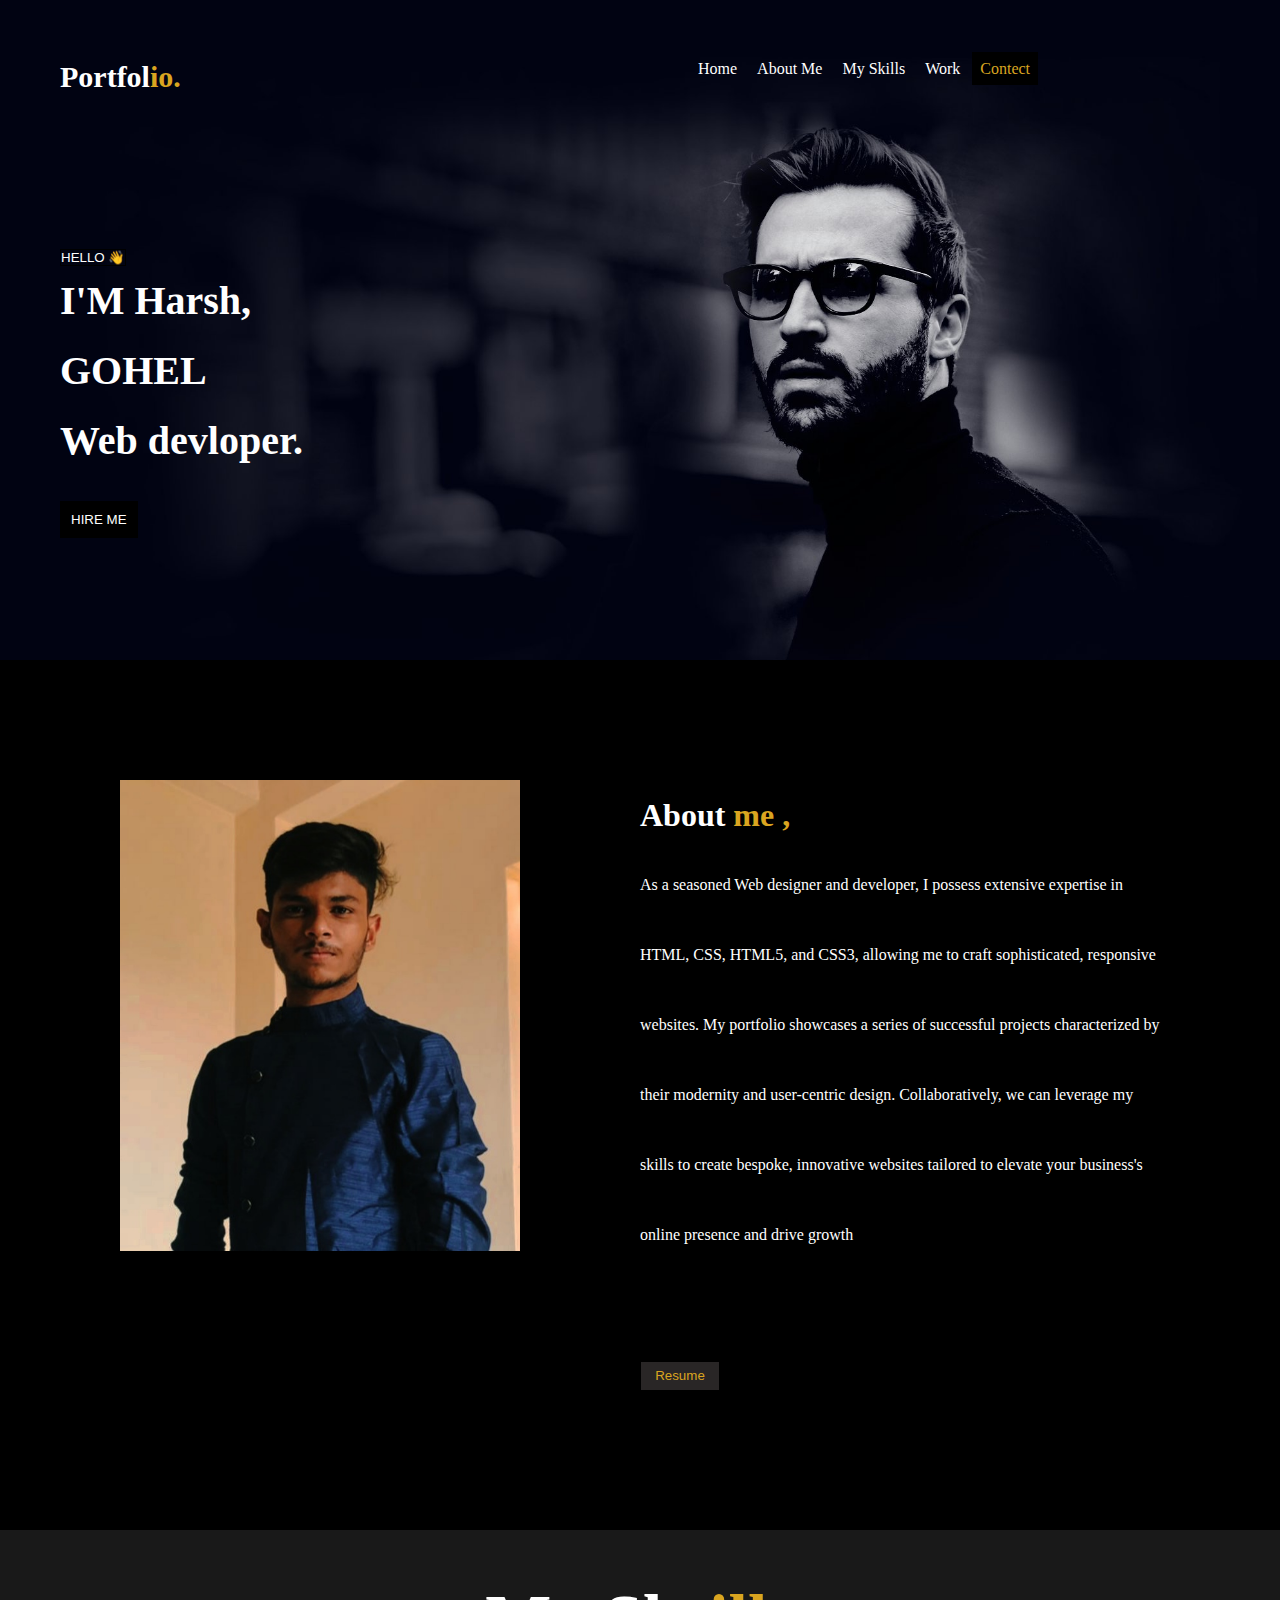
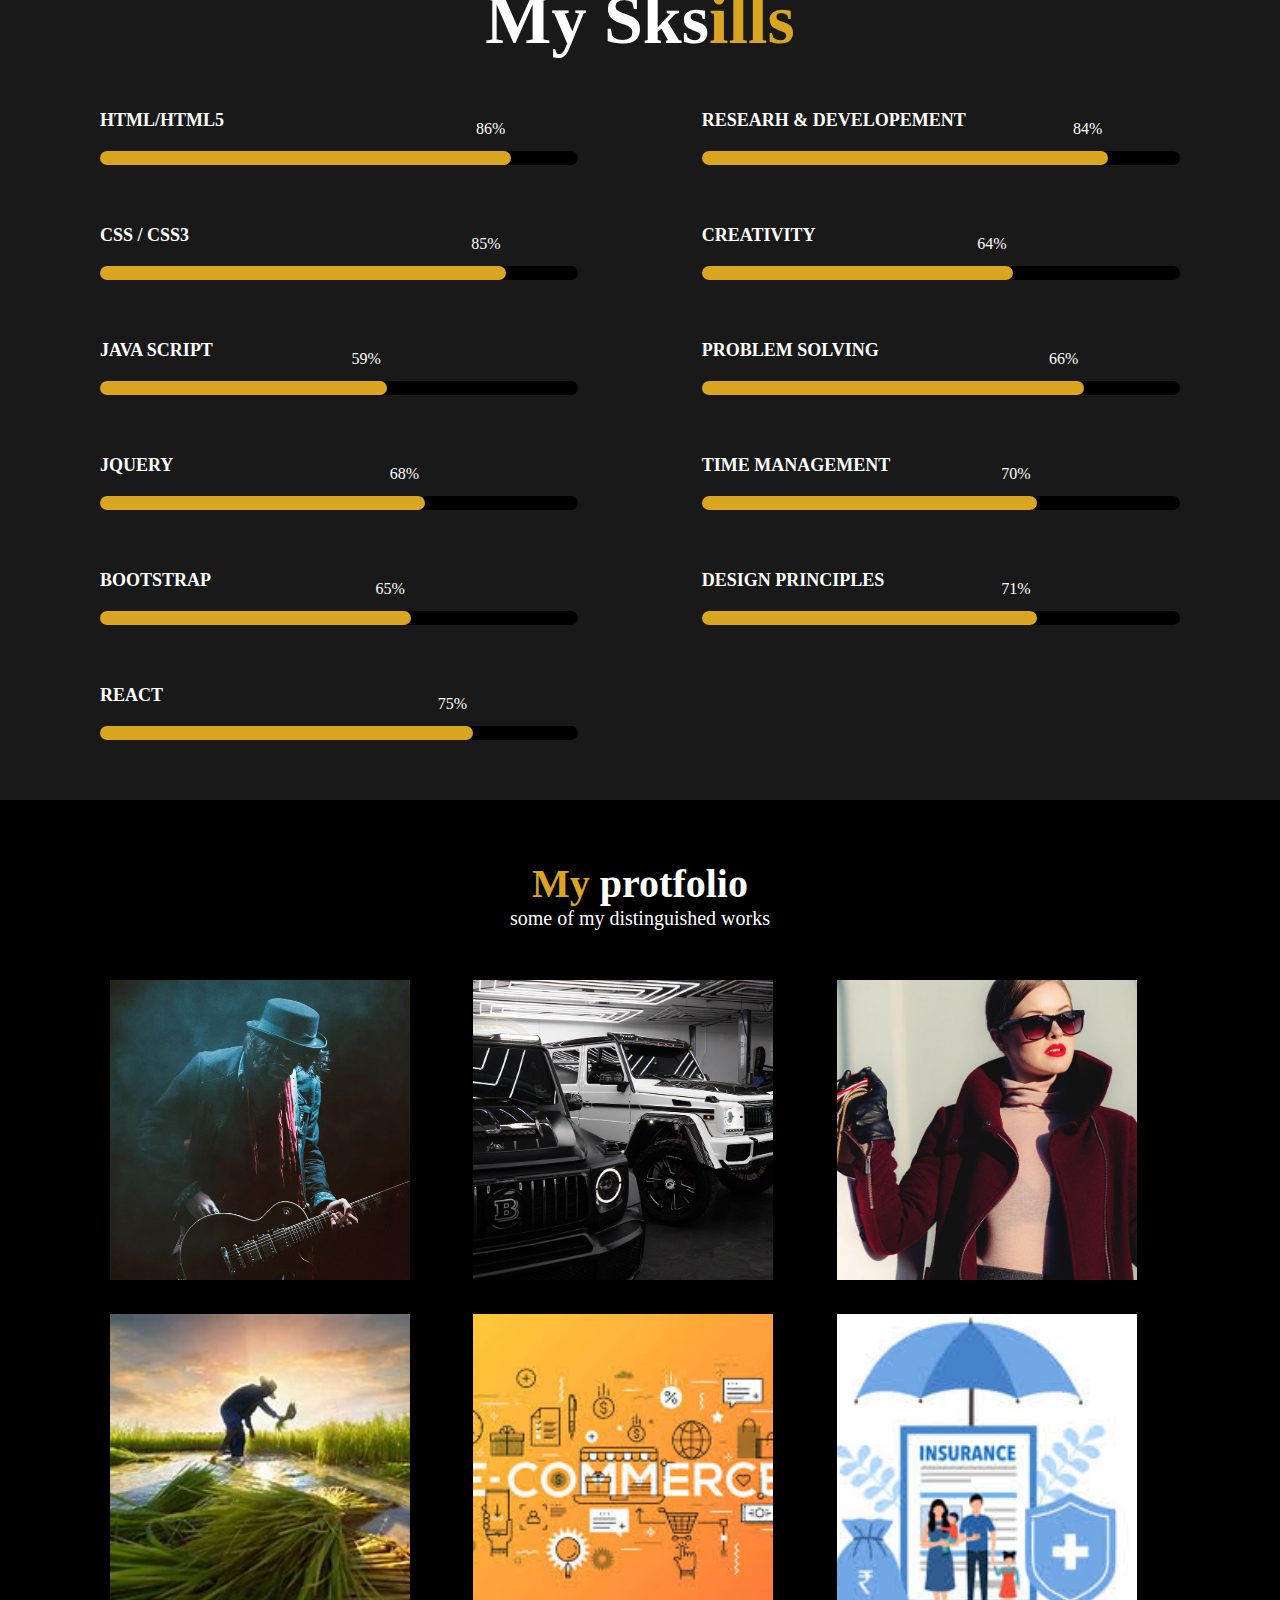
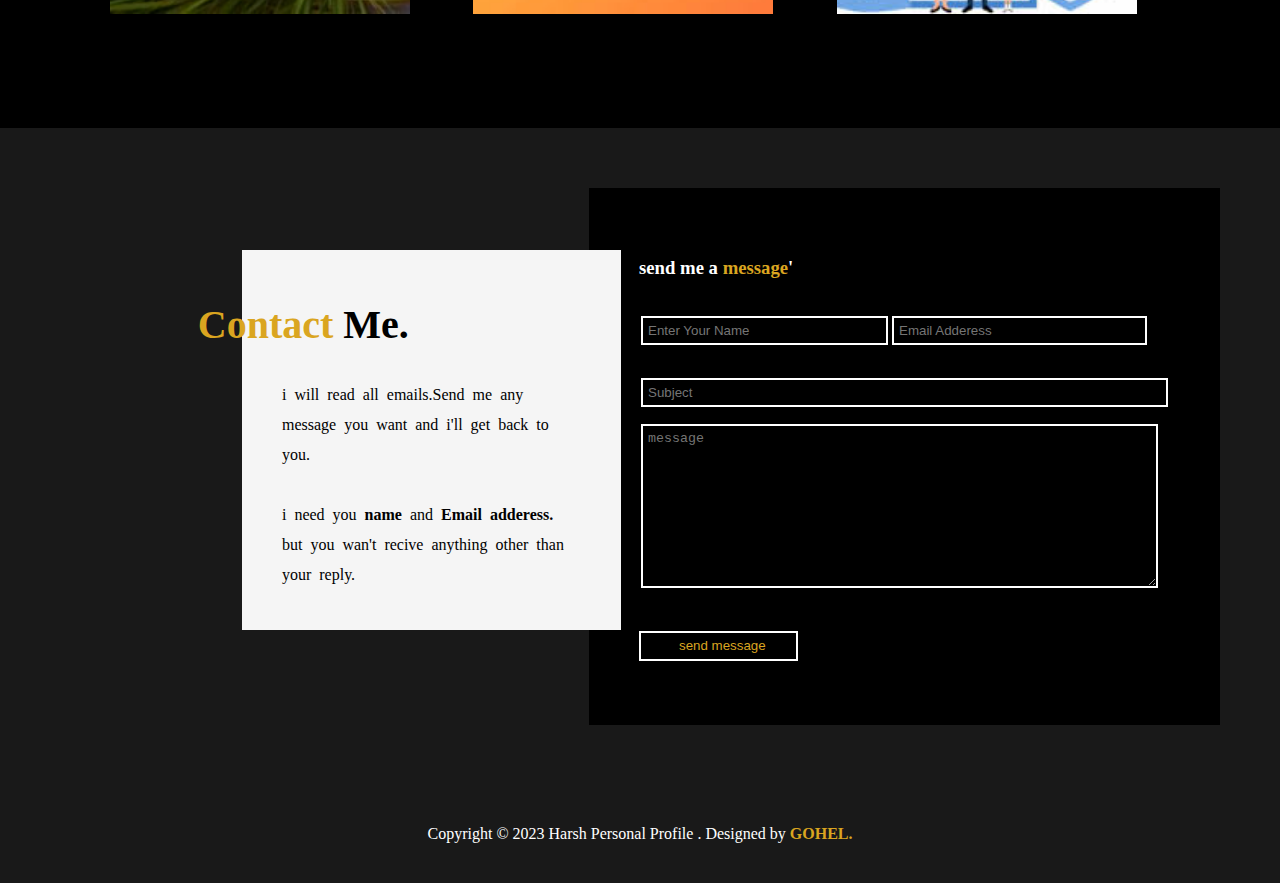
<file: home.html>
<!DOCTYPE html>
<html lang="en">

<head>
    <meta charset="UTF-8">
    <meta name="viewport" content="width=device-width, initial-scale=1.0">
    <title>My portfolio</title>

    
    <!-- Google font  -->
  
    <link rel="preconnect" href="https://fonts.googleapis.com">
    <link rel="preconnect" href="https://fonts.gstatic.com" crossorigin>
    <link href="https://fonts.googleapis.com/css2?family=Inria+Sans:ital,wght@0,300;0,400;0,700;1,300;1,400;1,700&family=Noto+Sans+Gunjala+Gondi:wght@400..700&family=Roboto+Mono:ital,wght@0,100..700;1,100..700&display=swap" rel="stylesheet">


    <link rel="stylesheet" href="css/style.css">
    <link rel="stylesheet" href="css/media.css">
</head>


<body>

    <!-- starting my home list ...  -->


    <div class="home">

        <div class="navbar">

            <div class="navbar-tex">

                <h3>Portfol<span class="color">io.</span></h3>

            </div>

            <ul class="list">
                <li><a href="#home">home</a></li>
                <li><a href="#about">about me </a></li>
                <li><a href="#skills">my skills</a></li>
                <li><a href="#project">Work</a></li>
                <li class="fix"><a href="#footer">contect </a></li>
            </ul>

            <div class="detalis-tex">


                <p><button>HELLO &#128075;</button></p>
                <h1> I'M Harsh,</h1>
                <h1>GOHEL</h1>
                <h1>Web devloper. </h1>
                <span class="button-hover"><button > <a href="#footer">HIRE ME</a></button> </span> &nbsp; </span>
            </div>
        </div>
    </div>


     <!-- starting my about part ...  -->
    <div class="about" id="about">
        <div class="about-img">
            <img src="imges/IMG_20230930_232739.jpg" alt="">
        </div>
        <div class="about-tex">

            <h1>About <b class="color">me ,</b></h1>
           <div>
            <p>As a seasoned Web designer and developer, I possess extensive expertise in HTML, CSS, HTML5, and CSS3, allowing me to craft sophisticated, responsive websites. My portfolio showcases a series of successful projects characterized by their modernity and user-centric design. Collaboratively, we can leverage my skills to create bespoke, innovative websites tailored to elevate your business's online presence and drive growth</p>
           </div>
            <br>
            <a href="../my-portfolio/Resume.pdf"><button>  Resume</button></a>

        </div>
    </div>


    <!-- starting my skilll part ....  -->

    <div class="skills" id="skills">
        <h2>My Sks<b class="color">ills</b></h2>

        <div class="skill">
            <div class="skill-name">HTML/HTML5</div>
            <div class="skill-bar">
                <div class="skill-per" per="86%" style="max-width:86%"></div>
            </div>
        </div>

        <div class="skill">
            <div class="skill-name">RESEARH & DEVELOPEMENT</div>
            <div class="skill-bar">
                <div class="skill-per" per="84%" style="max-width:85%"></div>
            </div>
        </div>

        <div class="skill">
            <div class="skill-name">CSS / CSS3</script></div>
            <div class="skill-bar">
                <div class="skill-per" per="85%" style="max-width:85%"></div>
            </div>
        </div>

        <div class="skill">
            <div class="skill-name">CREATIVITY
            </div>
            <div class="skill-bar">
                <div class="skill-per" per="64%" style="max-width:65%"></div>
            </div>
        </div>

        <div class="skill">
            <div class="skill-name">java script</script></div>
            <div class="skill-bar">
                <div class="skill-per" per="59%" style="max-width:60%"></div>
            </div>
        </div>

        <div class="skill">
            <div class="skill-name">PROBLEM SOLVING
            </div>
            <div class="skill-bar">
                <div class="skill-per" per="66%" style="max-width:80%"></div>
            </div>
        </div>

        <div class="skill">
            <div class="skill-name">JQUERY</div>
            <div class="skill-bar">
                <div class="skill-per" per="68%" style="max-width:68%"></div>
            </div>
        </div>

        <div class="skill">
            <div class="skill-name">Time Management</div>
            <div class="skill-bar">
                <div class="skill-per" per="70%" style="max-width:70%"></div>
            </div>
        </div>

        <div class="skill">
            <div class="skill-name">BOOTSTRAP</div>
            <div class="skill-bar">
                <div class="skill-per" per="65%" style="max-width:65%"></div>
            </div>
        </div>

        

        <div class="skill">
            <div class="skill-name">
                DESIGN PRINCIPLES</div>
            <div class="skill-bar">
                <div class="skill-per" per="71%" style="max-width:70%"></div>
            </div>
        </div>


         <div class="skill">
            <div class="skill-name">REACT</div>
            <div class="skill-bar">
                <div class="skill-per" per="75%" style="max-width:78%"></div>
            </div>
        </div>
            
    </div>


    <!-- starting my all  project part ...  -->
    <div class="project" id="project">
        <div class="protfolio-text">
            <h1><b class="color">My</b> protfolio</h1>
            <p>some of my distinguished works</p>
        </div>

        <div class="portfolio">

            <div class="project-skils">
                
                <a href="flex-project/home.html" target="_blank">
                <img src="imges/featured-guitarman.jpg.webp" alt="">
                <div class="project-hover">Grid-project</div>   </a>
        
            </div>

            <div class="project-skils">
                <a href="gird-project/home.html" target="_blank">
                <img src="imges/Main-home-vehicle-list-img-01.jpg" alt="">
                <div class="project-hover">Flex project</div></a>
            </div>


            <div class="project-skils">
                <a href="02felx-project/index.html" target="_blank">
                <img src="imges/banner1.jpg" alt="">
                <div class="project-hover">Web Residence</div>       </a>    
             </div>


             <div class="project-skils ">
                <a href="Agericulture/index.html" target="_blank">
                <img src="imges/agriculture.jpeg" alt="">
                <div class="project-hover">Agericulture</div>  </a>    
             </div>

             <div class="project-skils ">
                <a href="http://localhost:3000/" target="_blank">
                <img src="imges/E-Coomarce.jpeg" alt="">
                <div class="project-hover">E-Coomarce</div>  </a>    
             </div>

             <div class="project-skils ">
                <a href="http://localhost:3001/home" target="_blank">
                <img src="imges/insurance.jpeg" alt="">
                <div class="project-hover">Myra Finserve</div>  </a>    
             </div>
            

        </div>
    </div>


    <!-- starting  my footer part ...  -->
    <div class="footer" id="footer">

        <div class="footer-input">
           <div>
            <form action="post">
                <table >
                    <h3>send me a <b class="color">message</b>'</h3>
                    <tr>
                        <td colspan="2" class="harsh">
                            <input type="text" placeholder="Enter Your Name " size="27px">
                            <input type="email" placeholder="Email Adderess" size="28px">
                        </td>
                    </tr>

                    <tr>
                        <td>
                            <input type="text" placeholder="Subject" size="62px">
                        </td>
                    </tr>

                    <tr>
                        <td>
                            <textarea name="text" id="" cols="61" rows="10" placeholder="message"></textarea>
                        </td>
                    </tr>
                </table>
                <button class="fa fa-paper-plane-o" aria-hidden="true"> &nbsp; send message</button>
            </form>
            <h1 class="h1">
                <b class="color">Contact</b> Me.
            </h1>
           </div>
            <div class="footer-tex">
                <p>i will read all emails.Send me any message you want and i'll get back to you.</p> <br>
                <p>i need you <b>name</b> and <b>Email adderess.</b> but you wan't recive anything other than your
                    reply.
                </p>
            </div>
        </div>

    </div>

    
    <div class="copy-right">
        <p>Copyright © 2023 Harsh Personal Profile . Designed by <b class="color">GOHEL.</b></p>
    </div>

</body>

</html>
</file>
<file: css/style.css>
/* google font  */

.inria-sans-light {
    font-family: "Inria Sans", sans-serif;
    font-weight: 300;
    font-style: normal;
  }
  
  .inria-sans-regular {
    font-family: "Inria Sans", sans-serif;
    font-weight: 400;
    font-style: normal;
  }
  
  .inria-sans-bold {
    font-family: "Inria Sans", sans-serif;
    font-weight: 700;
    font-style: normal;
  }
  
  .inria-sans-light-italic {
    font-family: "Inria Sans", sans-serif;
    font-weight: 300;
    font-style: italic;
  }
  
  .inria-sans-regular-italic {
    font-family: "Inria Sans", sans-serif;
    font-weight: 400;
    font-style: italic;
  }
  
  .inria-sans-bold-italic {
    font-family: "Inria Sans", sans-serif;
    font-weight: 700;
    font-style: italic;
  }
  

  /* google font end  */

* {
    padding: 0%;
    margin: 0%;
    box-sizing: border-box;
    /* border: 1px solid white; */
    color: white;
    scroll-behavior: smooth;
}

li {
    display: inline;
    text-transform: capitalize;
}

a {
    text-decoration: none;
    /* color: white; */
}

h2 {
    width: 100%;
    font-size: 70px;
}


.home {
    background: url(../imges/bg-hero.jpg);
    background-repeat: no-repeat;
    background-size: cover;
    /* background-size: 100% 100%; */
    /* background: black; */
    padding: 60px;
}

.navbar {
    display: grid;
    grid-template-columns: 2fr 2fr;
    text-align: left;
    gap: 100px;
    height: 540px;
    /* position: fixed; */
}

.navbar-tex h3 {
    font-size: 30px;
}

.color{
    color: goldenrod;
}

.list li a {
    padding: 8px;
    font-size: 16px;
}

.list li a:hover {
    color: goldenrod;
    background: black;
}

.fix a {
    background: black;
    color: goldenrod;
}

.detalis-tex h1,
.detalis-tex span {
    line-height: 70px;
    font-size: 40px;
    /* margin-left: 30px; */
}

.detalis-tex button {
    text-align: center;
    background: transparent;
    border: 1px solid black;
    /* margin-left: 30px; */

}

.button-hover button {
    padding: 10px;
    background: black;
    color: goldenrod;
    transition: 1s;
}
.space{
    border: 1px solid white;
    /* height: 50%; */
    /* padding: 20px; */
    /* overflow: hidden; */
}
.button-hover button:hover
{
    border: 1px solid goldenrod;
    transform:skew(10deg)
}
.detalis-tex .fa
{
    font-size: 20px;
    color: gold;
    padding-left: 20px;
    text-align: center;
    transition: 1s;
}
.detalis-tex .fa:hover
{
    transform: scale(1.2);
}



.about {
    display: flex;
    /* padding: 0px; */
    justify-content: center;
    background: black;
    padding: 120px;


}

.about-img,
.about-tex {
    width: 50%;
}

.about-img img {
    width: 400px;
    text-align: center;
}

.about-tex {
    text-align: left;
    line-height: 70px;
}

.about-tex button {
    width: 80px;
    height: 30px;
    color: goldenrod;
    border: 1px solid black;
    background-color: rgb(41, 38, 38);
    transition: 1s;
}
.about-tex button:hover
{
    transform: scale(1.1);
    width: 80px;
    border: 1px solid white;
}

.skills {
    background-color: #191919;
    width: 100%;
    padding: 0 20px;
    display: flex;
    justify-content: space-between;
    flex-wrap: wrap;
    padding: 50px;
    gap: 20px;
}

.skill {
    width: 49%;
    padding: 10px 50px;
}

.skills h2 {
    text-align: center;
}

.skill-name {
    font-size: 18px;
    font-weight: 700;
    text-transform: uppercase;
    margin: 20px 0;
}

.skill-bar {
    height: 14px;
    background: black;
    border-radius: 10px;
}

.skill-per {
    height: 14px;
    background: goldenrod;
    border-radius: 10px;
    position: relative;
    animation: fillbars 2.5s 1;
}

.skill-per::before {
    content: attr(per);
    position: absolute;
    padding: 4px 6px;
    background: transparent;
    border-radius: 10px;
    top: -35px;
    right: 0;
}

.skill-per::after {
    content: "";
    position: absolute;
    width: 10px;
    height: 10px;
    background: transparent;
    top: -20px;
    right: 0;
    border-radius: 2px;
}

@keyframes fillbars {
    from {
        width: 0;
    }

    to {
        width: 100%;
    }
}

.project {
    padding: 60px;
    background: black;
}

.protfolio-text {
    text-align: center;
    font-size: 20px;
}

.portfolio {
    display: grid;
    grid-template-columns: 1fr 1fr 1fr;
    padding: 50px;
    gap: 30px;
}

.project-skils img {
    width: 300px;
    height: 300px;
    object-fit: cover;
}
.project-skils{
    position: relative;
}

.project-skils2{
    position: relative;
}
.project-hover
{
    position: absolute;
    top: 0px;
    left: 0px;
    width: 300px;
    height: 300px;
    background: transparent;
    border: 1px solid black;
    opacity: 0;
    transition: 0.9s;
}
.project-hover:hover
{
    transform: scale(0.7);
    background: white;
    opacity: 1;

}
.project-hover{
    font-size: 30px;
    color: goldenrod;
     text-align: center;
    line-height: 300px;
}
.footer {
    padding: 60px;
    background:#191919;
    display: flex;
    justify-content: end;
}

.footer-tex {
    width: 60%;
    /* height: 330px; */
    background: whitesmoke;
    position: absolute;
    top: 47%;
    left: -55%;
    transform: translateY(-50%);
    line-height: 30px;
    padding: 40px;
    word-spacing: 4px;
    padding-top: 130px;
    z-index: 1;
}

.footer-tex p,
.h1, b {
    color: black;
}

.h1 {
    position: absolute;
    top: 20%;
    left: -62%;
    z-index: 4;
    font-size: 40px;
}

.footer-input {

    background: black;
    line-height: 60px;
    padding: 50px;
    position: relative;
}

.footer-input input,
textarea {
    border: 2px solid white;
    padding: 5px;
    /* text-decoration: none; */
    background: transparent;
}

.footer-input button {
    width: 30%;
    color: goldenrod;
    background: transparent;
    height: 30px;
    border: 2px solid white;
    transition: 1s;
}
.footer-input button:hover
{
    transform: scale(1.1);
}
.copy-right{
    padding: 40px;
    text-align: center;
    background: #191919;
    color: white;
}
</file>
<file: css/media.css>
@media(max-width:1100px){.about,.skills{ text-align: start; padding: 20px;}}
@media(max-width:900px){
    .navbar{grid-template-columns: 1fr;} 
    .about{display: flex; padding: 60px;}
    .about-img,.skill{width: 100%; padding: 0;}
    .portfolio{grid-template-columns: 1fr 1fr;}
    .copy-right{padding: 10px;}   
}
@media(max-width:700px){
    .navbar{grid-template-columns: 1fr;}
    .about{display: block;}
    .about-img,.skill{width: 100%; padding: 0;}
    .skills{display: block;}
    .project{padding: 0;}
    .portfolio{grid-template-columns: 1fr 1fr;}
    .footer-tex,.h1s{display: none;}
    .copy-right{padding: 20px;}
    .h1{display: none;}
}
@media (max-width:500px) {
    
    .home,.skills,.project,.copy-right{padding: 20px;}
    .list li a{padding: 5px;}
    .navbar ,.portfolio{grid-template-columns: 1fr; text-align: center;}
    .about,.skills{display: block; padding: 20px;}
    .about-img,.about-tex{width: 100%;}
    .skill{width: 100%;}
    .footer-tex{display: none;}
    .footer-input{width: 100%;;}
    .h1{display: none;}  
    .footer,.footer-input{padding: 0px;}
   
    
   
        
}
</file>
